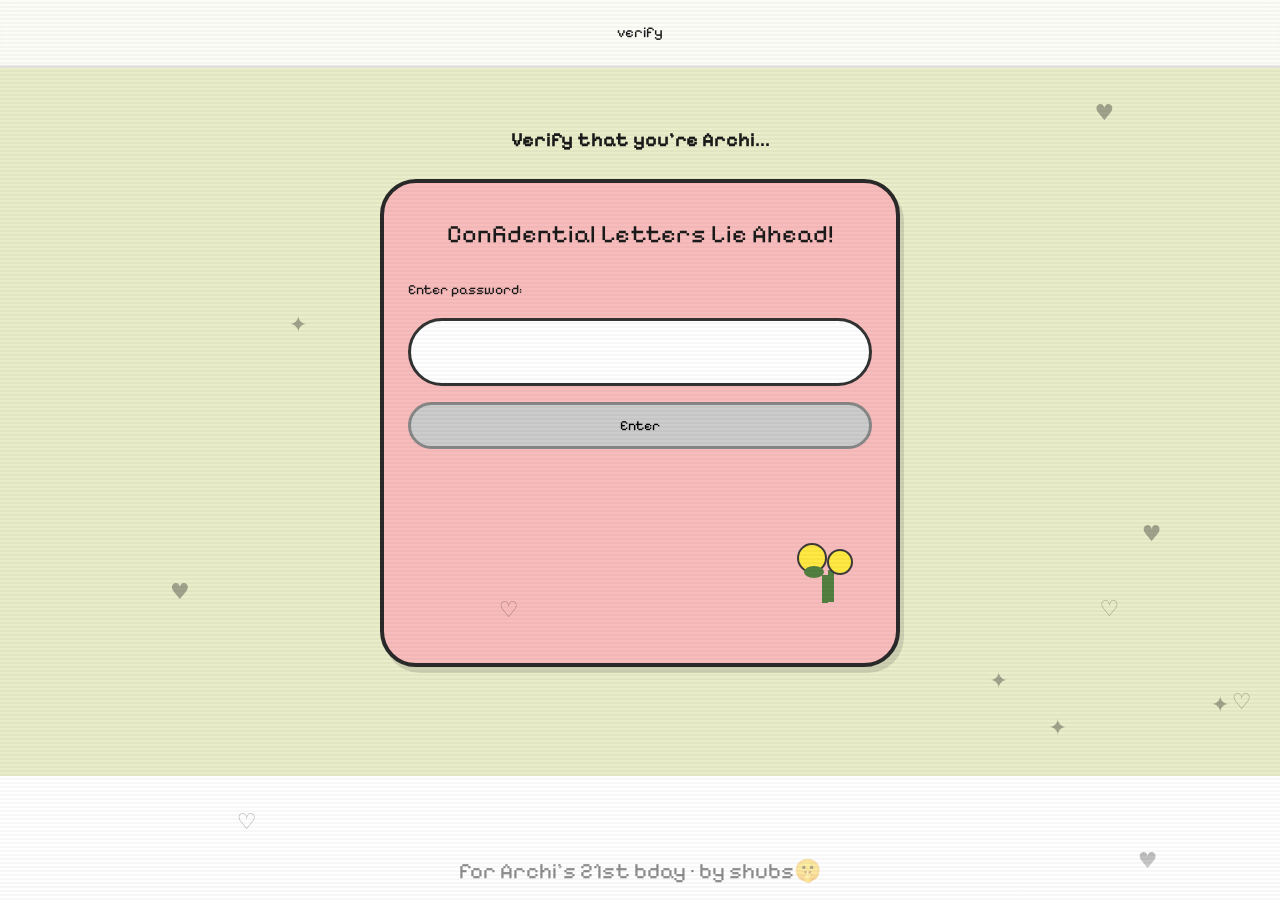
<file: index.html>
<!DOCTYPE html>
<html lang="en">
  <head>
    <meta charset="UTF-8" />
    <meta name="viewport" content="width=device-width, initial-scale=1" />
    <title>Verify — Late Night Show</title>
    <link rel="stylesheet" href="css/styles.css" />
  </head>
  <body class="crt">
    <div class="hearts-bg" aria-hidden="true"></div>
    <nav class="site-nav">
      <a href="index.html">verify</a>
    </nav>
    <main class="page page--verify">
      <h1 class="page-title">Verify that you're Archi...</h1>
      <div class="card card--modal" id="gate-card">
        <p style="text-align: center; margin: 0 0 20px; line-height: 1.9">
          Confidential Letters Lie Ahead!
        </p>
        <form id="gate-form" style="display: flex; flex-direction: column; gap: 16px">
          <label for="gate-pass">Enter password:</label>
          <input
            id="gate-pass"
            class="input-pill"
            type="password"
            autocomplete="current-password"
            required
          />
          <button type="submit" class="btn-gray" id="gate-submit">Enter</button>
          <p id="gate-msg" class="muted" style="min-height: 1.2em; margin: 0; text-align: center"></p>
        </form>
        <div
          style="margin-top: 24px; text-align: right; opacity: 0.95"
          aria-hidden="true"
        >
          <svg width="120" height="90" viewBox="0 0 120 90" style="max-width: 100%">
            <rect x="70" y="55" width="6" height="28" fill="#4a7c3a" />
            <rect x="76" y="50" width="6" height="32" fill="#4a7c3a" />
            <circle cx="60" cy="38" r="14" fill="#ffeb3b" stroke="#333" stroke-width="2" />
            <circle cx="88" cy="42" r="12" fill="#ffeb3b" stroke="#333" stroke-width="2" />
            <ellipse cx="62" cy="52" rx="10" ry="6" fill="#4a7c3a" />
          </svg>
        </div>
      </div>
    </main>
    <footer class="site-footer">for Archi's 21st bday · by shubs🤫</footer>
    <!-- Bump ?v= when you change js/config.js so browsers fetch the new password -->
    <script src="js/config.js?v=2"></script>
    <script src="js/auth.js"></script>
    <script src="js/hearts.js"></script>
    <script>
      (function () {
        if (window.LNS && window.LNS.isVerified()) {
          window.location.href = "welcome.html";
          return;
        }
        var form = document.getElementById("gate-form");
        var pass = document.getElementById("gate-pass");
        var msg = document.getElementById("gate-msg");
        var card = document.getElementById("gate-card");
        form.addEventListener("submit", function (e) {
          e.preventDefault();
          var expected = String(
            window.LNS_PASSWORD != null ? window.LNS_PASSWORD : "bestie"
          )
            .trim()
            .toLowerCase();
          var ok =
            (pass.value || "").trim().toLowerCase() === expected;
          if (ok) {
            window.LNS.setVerified();
            window.location.href = "welcome.html";
          } else {
            msg.textContent = "Not quite — try again?";
            card.classList.remove("shake");
            void card.offsetWidth;
            card.classList.add("shake");
          }
        });
      })();
    </script>
  </body>
</html>
</file>
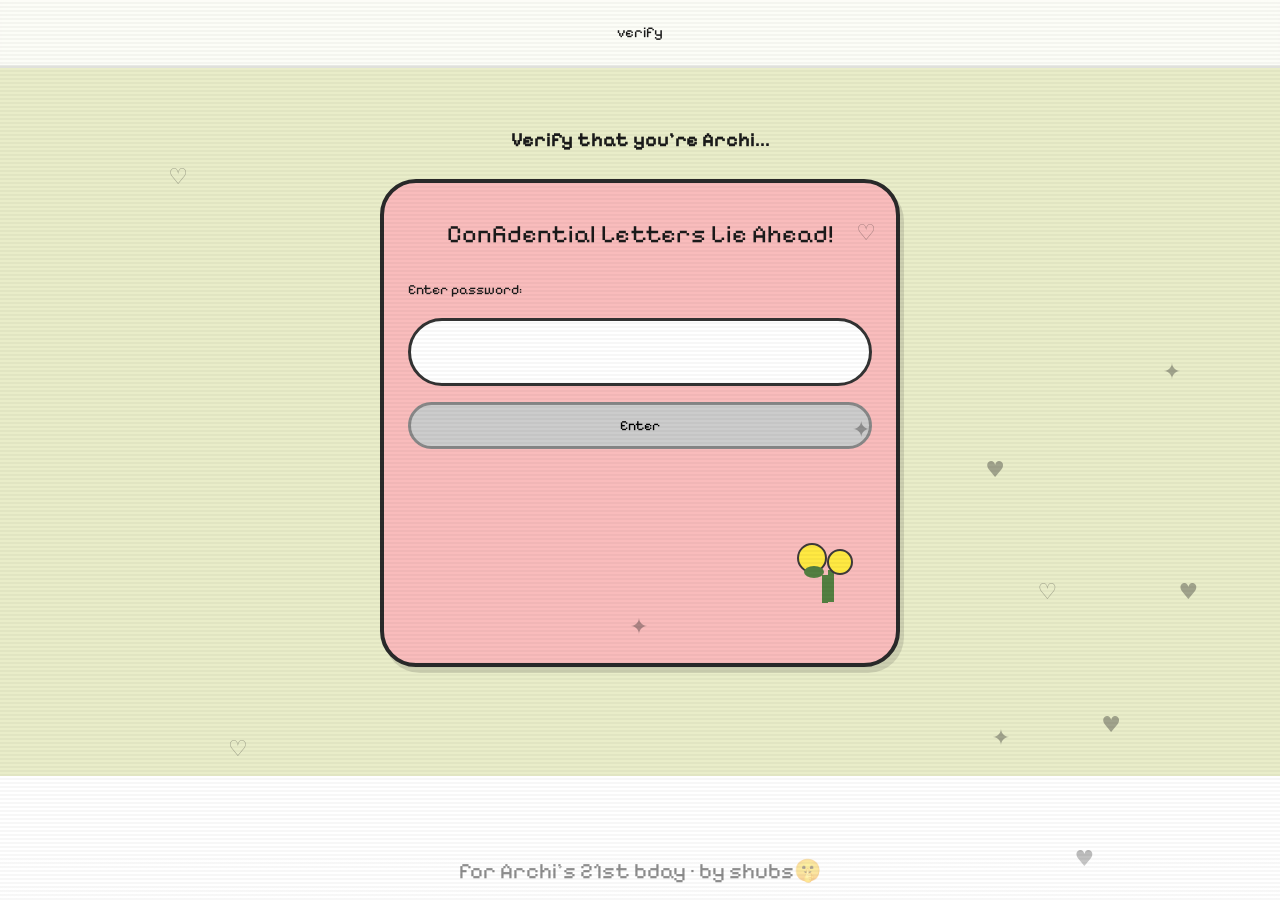
<file: affirmations.html>
<!DOCTYPE html>
<html lang="en">
  <head>
    <meta charset="UTF-8" />
    <meta name="viewport" content="width=device-width, initial-scale=1" />
    <title>Shubhi's Affirmations</title>
    <link rel="stylesheet" href="css/styles.css" />
  </head>
  <body class="crt">
    <script src="js/auth.js"></script>
    <script>
      LNS.requireAuth();
    </script>
    <div class="hearts-bg" aria-hidden="true"></div>
    <nav class="site-nav">
      <a href="experience.html">← hub</a>
      <a href="jokes.html">inside joke</a>
      <a href="letters.html">letters</a>
    </nav>
    <main class="page page--affirm" style="gap: 20px">
      <button
        type="button"
        class="btn-circle"
        id="affirm-btn"
        aria-label="Get a new affirmation"
      ></button>
      <p class="subtitle" style="margin: 0">Press button for new affirmation</p>
      <div class="display-frame">
        <div id="affirm-text" class="display-inner"></div>
      </div>
    </main>
    <footer class="site-footer">you deserve the softest pixels</footer>
    <script src="js/hearts.js"></script>
    <script src="js/affirmations.js?v=2"></script>
  </body>
</html>
</file>
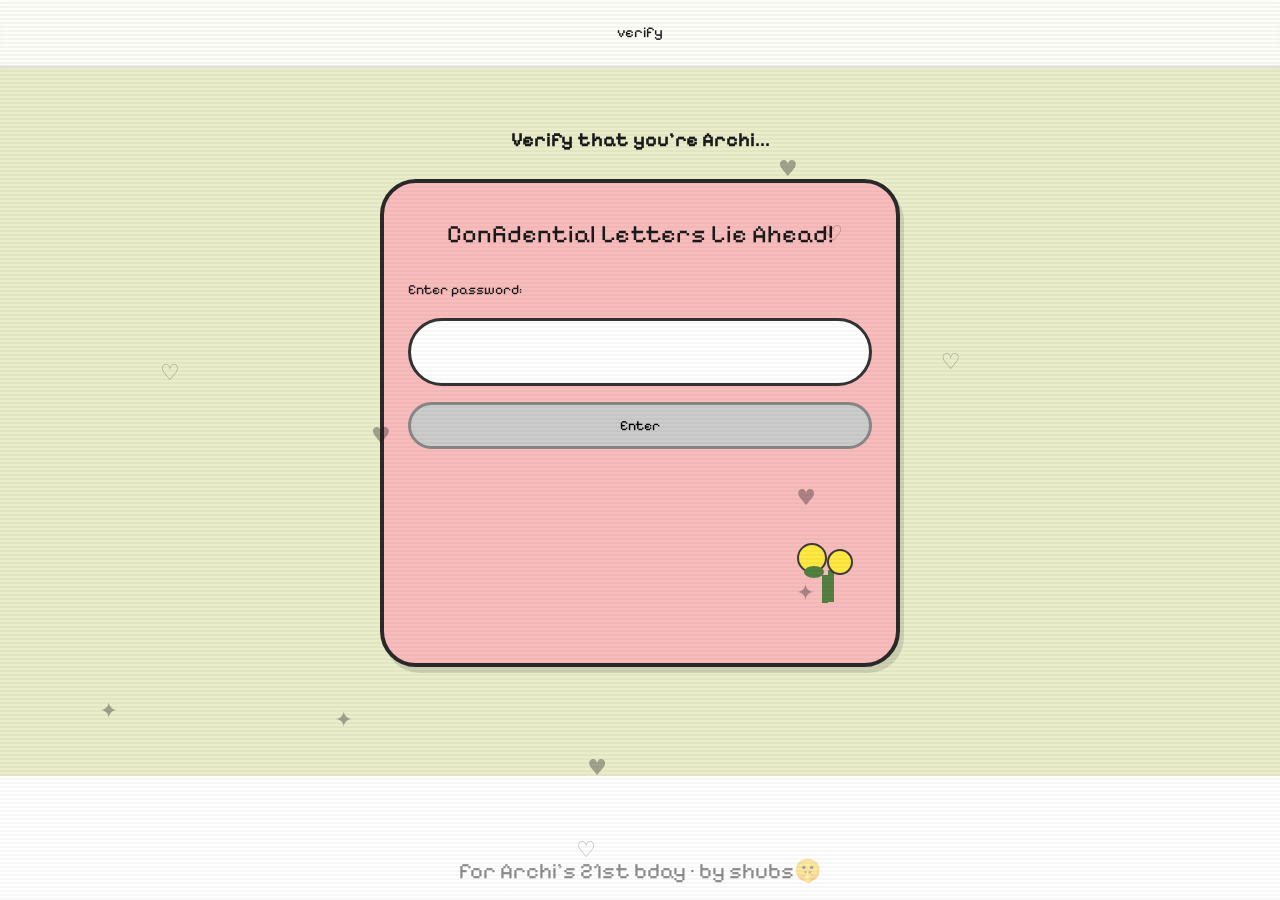
<file: experience.html>
<!DOCTYPE html>
<html lang="en">
  <head>
    <meta charset="UTF-8" />
    <meta name="viewport" content="width=device-width, initial-scale=1" />
    <title>Choose your Experience</title>
    <link rel="stylesheet" href="css/styles.css" />
  </head>
  <body class="crt">
    <script src="js/auth.js"></script>
    <script>
      LNS.requireAuth();
    </script>
    <div class="hearts-bg" aria-hidden="true"></div>
    <nav class="site-nav">
      <a href="welcome.html">welcome</a>
      <a href="experience.html">experience</a>
      <a href="letters.html">letters</a>
      <a href="memory.html">memory lane</a>
      <a href="jokes.html">inside joke</a>
      <a href="game.html">game</a>
      <a href="affirmations.html">affirmations</a>
    </nav>
    <main class="page page--hub">
      <div class="hub-frame">
        <div class="hub-sky">
          <h1 class="hub-title">Choose your Experience</h1>
          <div class="hub-grid">
            <a class="hub-btn" href="letters.html">read a letter</a>
            <a class="hub-btn" href="memory.html">memory lane</a>
            <a class="hub-btn" href="jokes.html">inside joke</a>
            <a class="hub-btn" href="game.html">play a game</a>
            <a class="hub-btn" href="affirmations.html">shubhi's affirmations</a>
          </div>
        </div>
        <div class="hub-blocks" aria-hidden="true"></div>
      </div>
      <p class="muted" style="margin-top: 20px; text-align: center">
        Pick a door. No wrong answers.
      </p>
    </main>
    <footer class="site-footer">Late Night Show hub</footer>
    <script src="js/hearts.js"></script>
  </body>
</html>
</file>
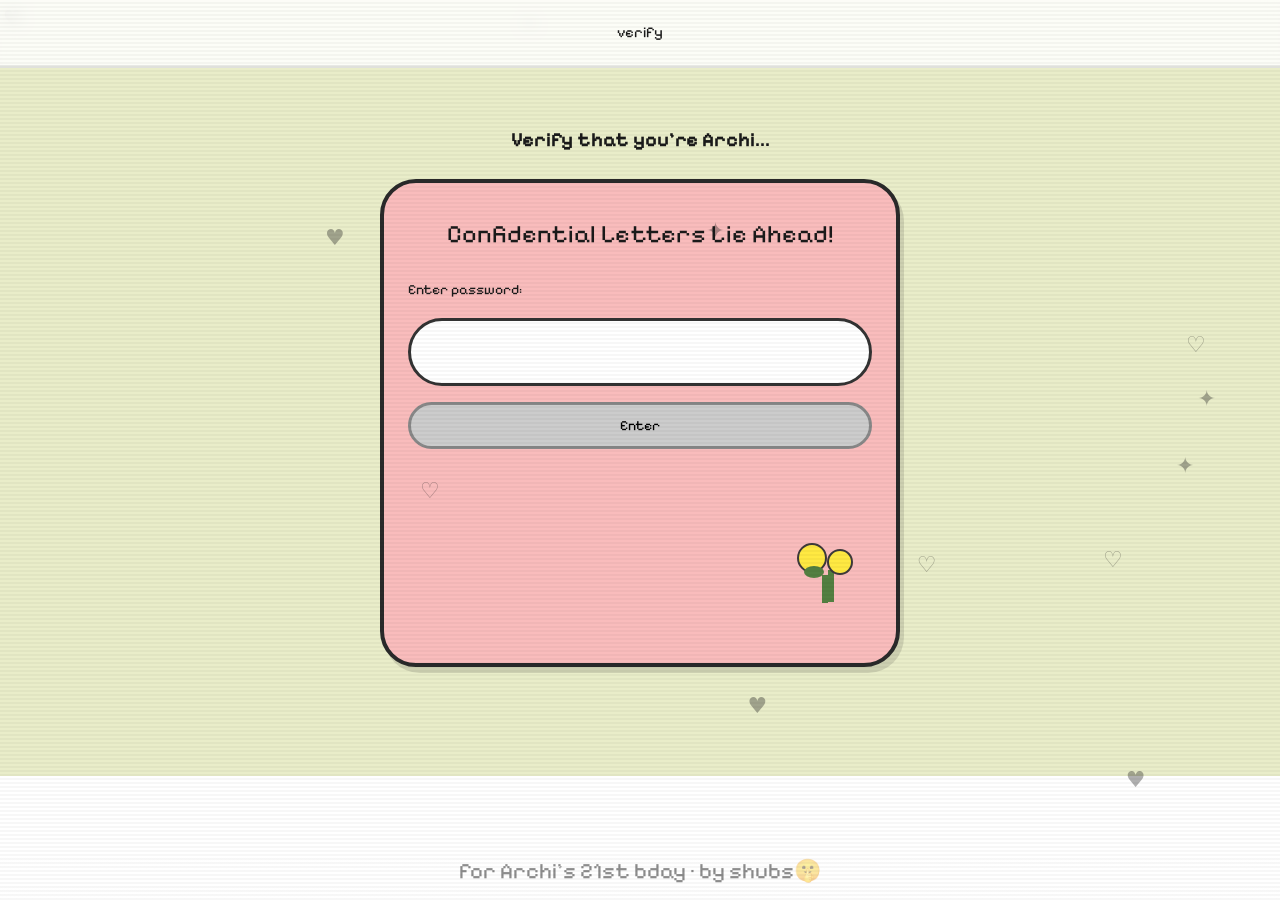
<file: game.html>
<!DOCTYPE html>
<html lang="en">
  <head>
    <meta charset="UTF-8" />
    <meta name="viewport" content="width=device-width, initial-scale=1" />
    <title>Play a Game</title>
    <link rel="stylesheet" href="css/styles.css" />
  </head>
  <body class="crt">
    <script src="js/auth.js"></script>
    <script>
      LNS.requireAuth();
    </script>
    <div class="hearts-bg" aria-hidden="true"></div>
    <nav class="site-nav">
      <a href="experience.html">← hub</a>
      <a href="jokes.html">inside joke</a>
      <a href="affirmations.html">affirmations</a>
    </nav>
    <main class="page page--game">
      <h1 class="page-title">Catch the Star</h1>
      <p class="muted" style="margin: 0 0 16px; text-align: center; max-width: 28em">
        Move your mouse (or finger on touch) to slide the paddle. Catch the falling star for
        points!
      </p>
      <div class="game-canvas-wrap">
        <canvas id="game-canvas" class="game-canvas" width="400" height="420"></canvas>
      </div>
      <p class="game-hud">Score: <span id="game-score">0</span></p>
    </main>
    <footer class="site-footer">high score: friendship (unbeatable)</footer>
    <script src="js/hearts.js"></script>
    <script src="js/game.js"></script>
  </body>
</html>
</file>
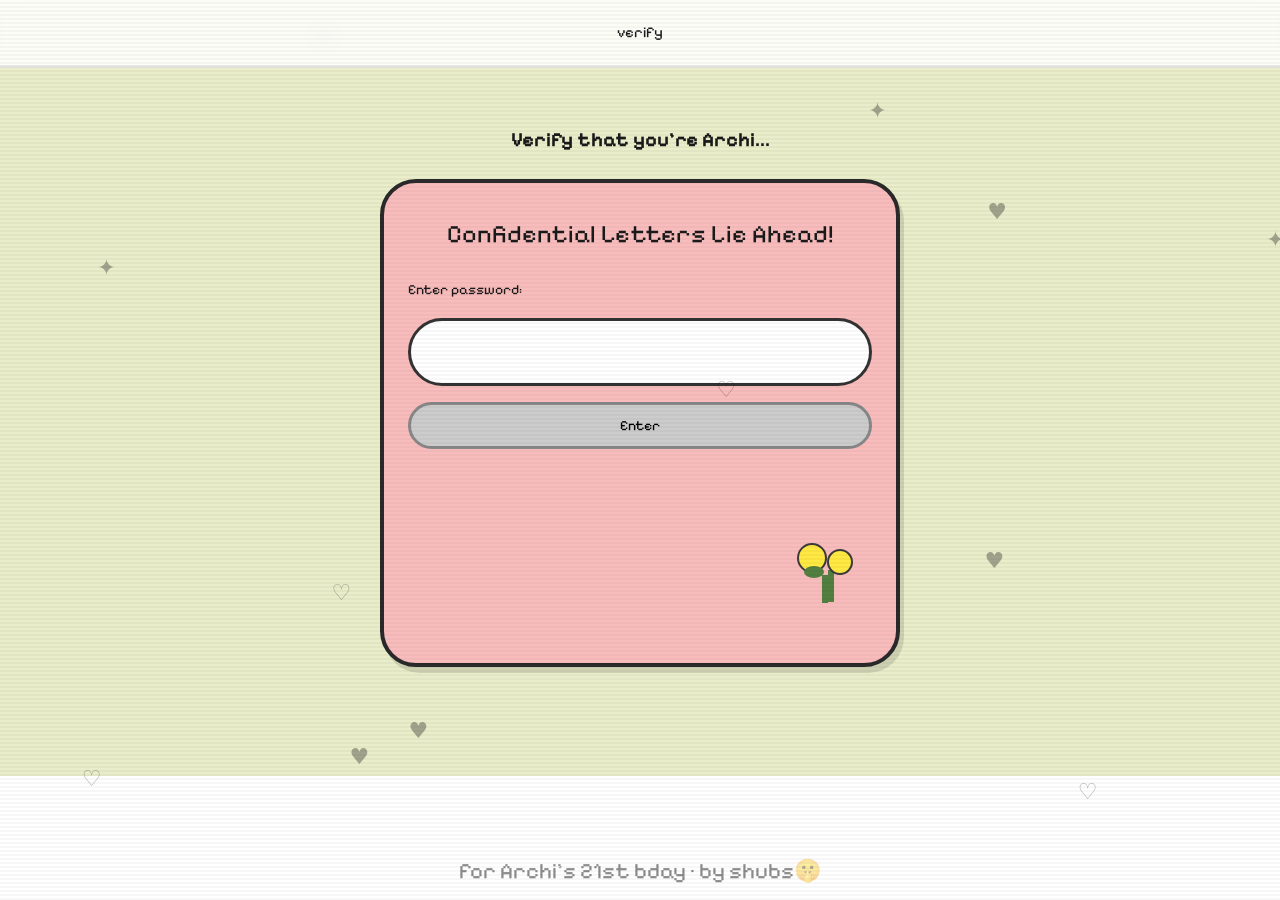
<file: jokes.html>
<!DOCTYPE html>
<html lang="en">
  <head>
    <meta charset="UTF-8" />
    <meta name="viewport" content="width=device-width, initial-scale=1" />
    <title>Inside Joke</title>
    <link rel="stylesheet" href="css/styles.css" />
  </head>
  <body class="crt">
    <script src="js/auth.js"></script>
    <script>
      LNS.requireAuth();
    </script>
    <div class="hearts-bg" aria-hidden="true"></div>
    <nav class="site-nav">
      <a href="experience.html">← hub</a>
      <a href="affirmations.html">affirmations</a>
      <a href="game.html">game</a>
    </nav>
    <main class="page page--joke" style="gap: 20px">
      <button
        type="button"
        class="btn-circle btn-circle--alt"
        id="joke-btn"
        aria-label="Get a new joke"
      ></button>
      <p class="subtitle" style="margin: 0">Press button for new joke</p>
      <div class="display-frame display-frame--soft">
        <div id="joke-text" class="display-inner"></div>
      </div>
    </main>
    <footer class="site-footer">chaotic good energy only</footer>
    <script src="js/hearts.js"></script>
    <script src="js/jokes.js?v=2"></script>
  </body>
</html>
</file>
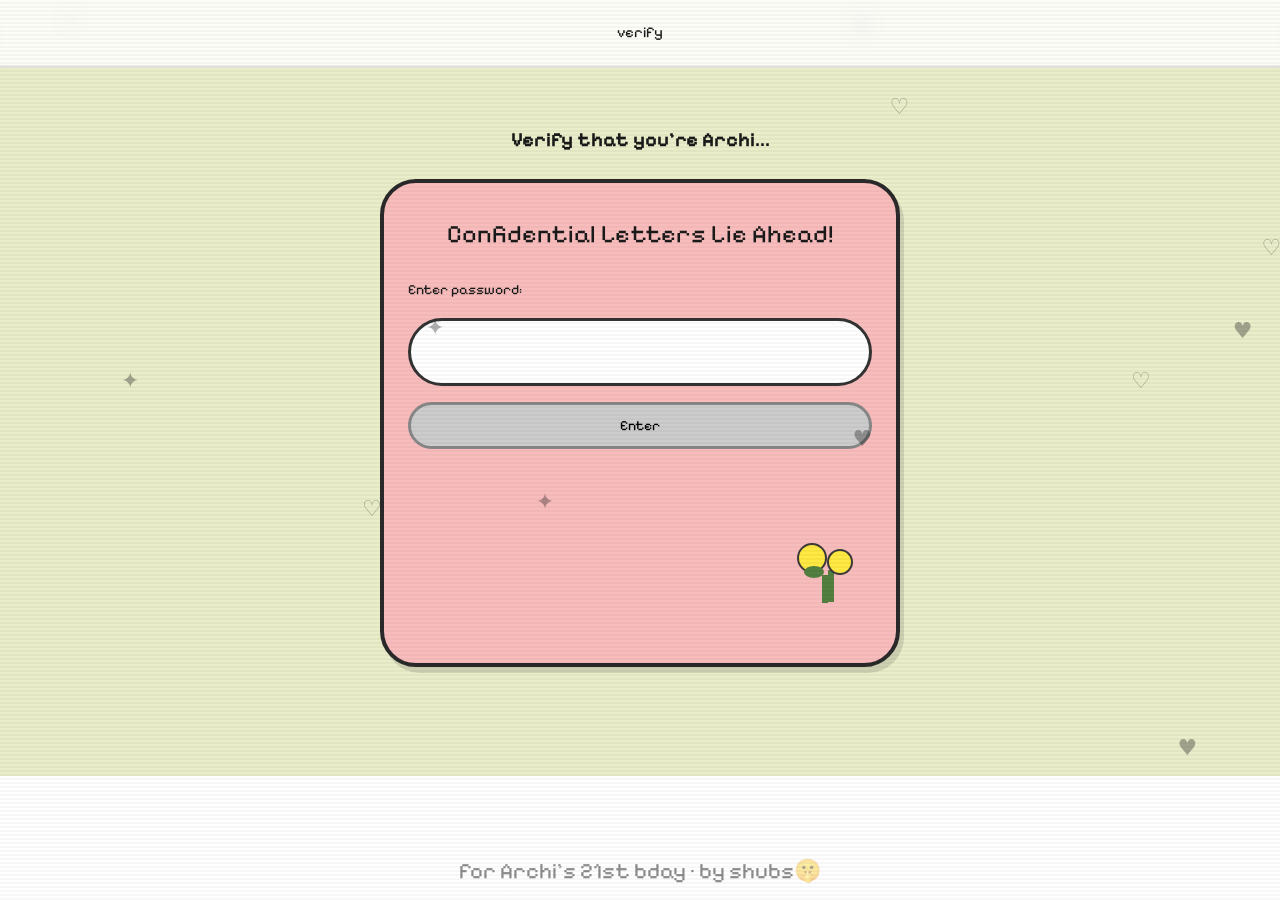
<file: letters.html>
<!DOCTYPE html>
<html lang="en">
  <head>
    <meta charset="UTF-8" />
    <meta name="viewport" content="width=device-width, initial-scale=1" />
    <title>Read a Letter</title>
    <link rel="stylesheet" href="css/styles.css" />
  </head>
  <body class="crt">
    <script src="js/auth.js"></script>
    <script>
      LNS.requireAuth();
    </script>
    <div class="hearts-bg" aria-hidden="true"></div>
    <nav class="site-nav">
      <a href="experience.html">← hub</a>
      <a href="memory.html">memory lane</a>
    </nav>
    <main class="page page--letters">
      <h1 class="page-title" style="margin-bottom: 8px">Letters (classified)</h1>
      <p class="muted" style="margin: 0 0 20px; max-width: 32em; text-align: center">
        A few notes from the writers' room!
      </p>
      <div class="letter-scroll">
        <article class="letter-block">
          
          <p>
            Hello Archi, 
            Happy 21st birthday!!! I genuinely cannot process that you are now a full, legal, tax-paying adult. That obv cannot be true. Do u even know how to do taxes likr i dont think so.

Please enjoy this website I made you bcs im quite a nerd as u know. I just can’t wait to see you again—it’s actually been so long, like… suspiciously long bro.

Maybe by the time I’m back, you’ll be a full dentist and can finally fix my life starting with Invisalign. I’ve been waiting. This is an investment in our friendship honestly.

I miss you a lot. You already know this, but I don’t feel comfortable around people that easily—and somehow, even when you’re not physically here, it still feels like you are. Which is either very sweet or slightly paranormal.

I hope your 21st is everything you deserve and more despite the minor setbacks courtesy of Swanand Gaikwad. Classic Swanand he really does this every year huh. And I’m really glad you found Chirag—he’s genuinely such a good boyfriend. Please inform him that touching my feet for ashirvaad is not optional. Lol i'm joking i bet he's reading this right now. Arey joke joke.

Thank you for always being my performative bestie, no one does it like you. Love you to the moon and back, always
          </p>
        
      </div>
    </main>
    <footer class="site-footer">paper hearts, digital ink</footer>
    <script src="js/hearts.js"></script>
  </body>
</html>
</file>
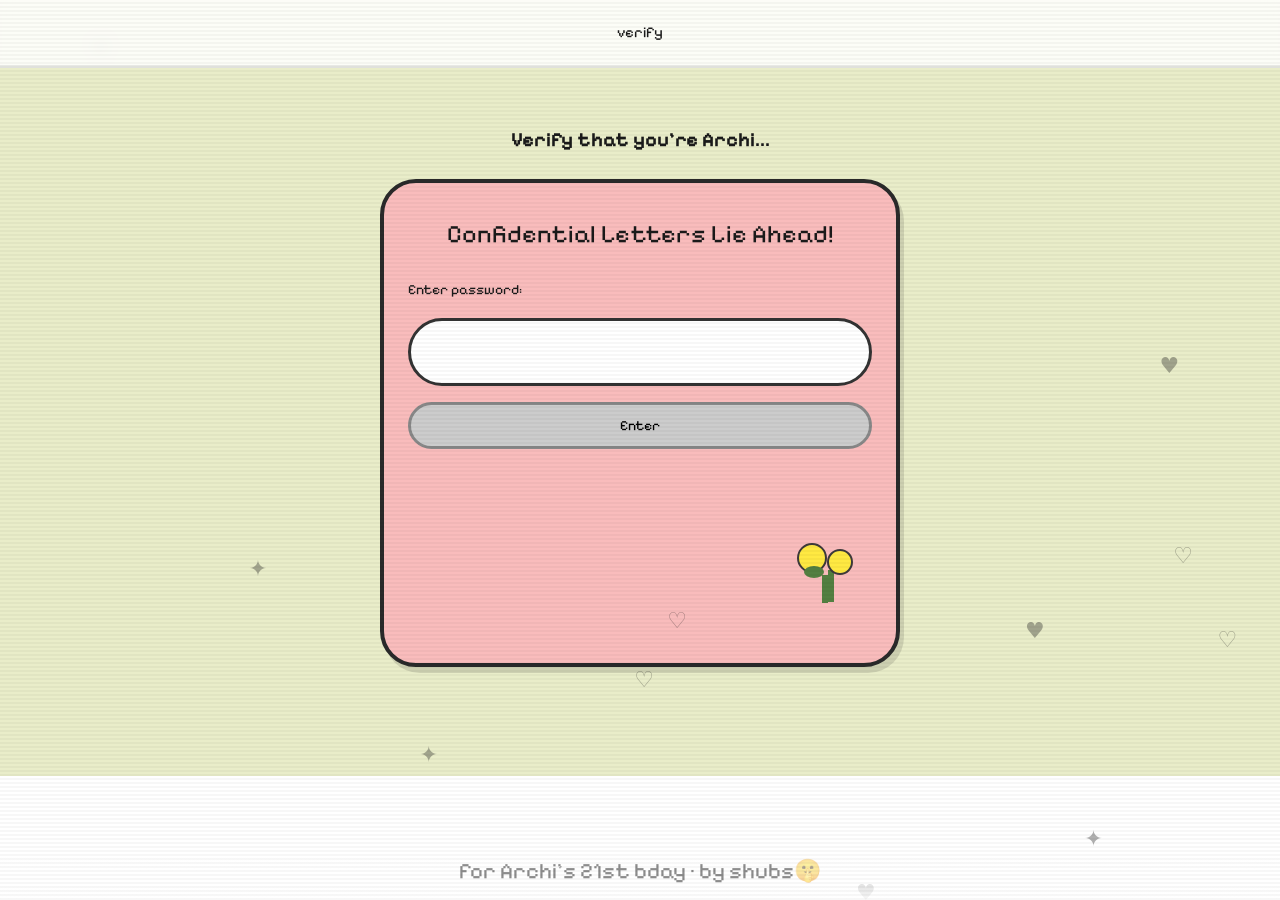
<file: memory.html>
<!DOCTYPE html>
<html lang="en">
  <head>
    <meta charset="UTF-8" />
    <meta name="viewport" content="width=device-width, initial-scale=1" />
    <title>Memory Lane</title>
    <link rel="stylesheet" href="css/styles.css" />
  </head>
  <body class="crt">
    <script src="js/auth.js"></script>
    <script>
      LNS.requireAuth();
    </script>
    <div class="hearts-bg" aria-hidden="true"></div>
    <nav class="site-nav">
      <a href="experience.html">← hub</a>
      <a href="welcome.html">welcome</a>
      <a href="letters.html">letters</a>
    </nav>
    <main class="page page--memory">
      <h1 class="page-title">Do you have a memory of us you want to add?</h1>
      <div class="card card--pink" style="position: relative; max-width: 560px">
        <p style="text-align: center; margin: 0 0 18px; line-height: 1.8">
          Type in a memory to add it to the collection!
        </p>
        <form id="memory-form" style="display: flex; flex-direction: column; gap: 14px">
          <label for="memory-input" class="visually-hidden">Your memory</label>
          <textarea
            id="memory-input"
            class="textarea-block"
            placeholder="A tiny scene, a line, a day that still glows..."
            maxlength="2000"
          ></textarea>
          <button type="submit" class="btn-pill" style="align-self: center">
            Add to collection
          </button>
        </form>
        <div
          style="margin-top: 28px; display: flex; justify-content: center; gap: 8px"
          aria-hidden="true"
        >
          <svg width="100" height="56" viewBox="0 0 100 56">
            <ellipse cx="30" cy="48" rx="22" ry="8" fill="#6b9e6b" />
            <ellipse cx="70" cy="48" rx="22" ry="8" fill="#6b9e6b" />
            <circle cx="28" cy="28" r="10" fill="#f48fb1" stroke="#333" stroke-width="2" />
            <circle cx="44" cy="22" r="8" fill="#f48fb1" stroke="#333" stroke-width="2" />
            <circle cx="72" cy="26" r="12" fill="#ffeb3b" stroke="#333" stroke-width="2" />
            <circle cx="86" cy="30" r="10" fill="#ffeb3b" stroke="#333" stroke-width="2" />
          </svg>
        </div>
      </div>
      <section class="memory-list" aria-label="Saved memories">
        <h2>The collection (starting with my memories for you)</h2>
        <div id="memory-list"></div>
      </section>
    </main>
    <footer class="site-footer">your stories can keep growing here</footer>
    <script src="js/hearts.js"></script>
    <script src="js/memories.js?v=2"></script>
  </body>
</html>
</file>
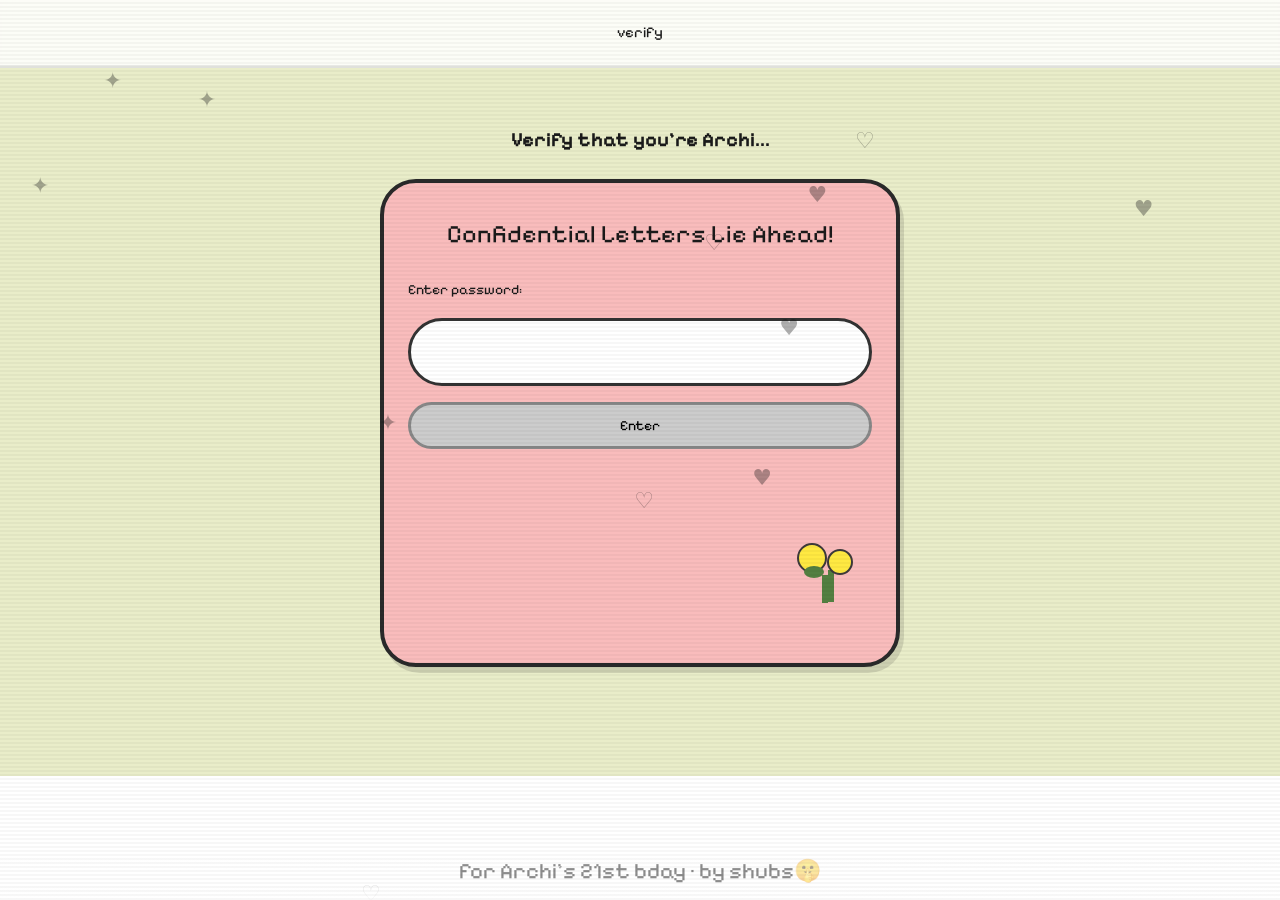
<file: welcome.html>
<!DOCTYPE html>
<html lang="en">
  <head>
    <meta charset="UTF-8" />
    <meta name="viewport" content="width=device-width, initial-scale=1" />
    <title>Welcome — Late Night Show</title>
    <link rel="stylesheet" href="css/styles.css" />
  </head>
  <body class="crt">
    <script src="js/auth.js"></script>
    <script>
      LNS.requireAuth();
    </script>
    <div class="hearts-bg" aria-hidden="true"></div>
    <nav class="site-nav">
      <a href="welcome.html">welcome</a>
      <a href="experience.html">experience</a>
      <a href="memory.html">memories</a>
      <a href="index.html">lock</a>
    </nav>
    <main class="page page--welcome">
      <div class="welcome-card card card--white pattern-gingham">
        <div class="welcome-header">
          Welcome to the official Late Night Show w/ Shubhi and Archi website!
        </div>
        <div class="welcome-stage">
          <div class="welcome-char welcome-char--left" aria-hidden="true">
            <img src="assets/shubhi-pixel.png" alt="" width="100%" height="auto" />
          </div>
          <div class="welcome-char welcome-char--right" aria-hidden="true">
            <img src="assets/archi-pixel.png" alt="" width="100%" height="auto" />
          </div>
          <button type="button" class="btn-pill welcome-cta" id="join-btn">
            Press Enter to Join the Experience!
          </button>
        </div>
      </div>
      <p class="muted" style="margin-top: 16px; max-width: 28em; text-align: center">
        Tip: click the button or press Enter on your keyboard.
      </p>
    </main>
    <footer class="site-footer">made with pixelated love · 2026</footer>
    <script src="js/hearts.js"></script>
    <script>
      (function () {
        function go() {
          window.location.href = "experience.html";
        }
        document.getElementById("join-btn").addEventListener("click", go);
        document.addEventListener("keydown", function (e) {
          if (e.key !== "Enter") return;
          var tag = (e.target && e.target.tagName) || "";
          if (tag === "INPUT" || tag === "TEXTAREA") return;
          go();
        });
      })();
    </script>
  </body>
</html>
</file>
<file: css/styles.css>
/* Late Night Show — shared tokens + layout (Figma-aligned) */
@import url("https://fonts.googleapis.com/css2?family=Pixelify+Sans:wght@400;500;600;700&display=swap");

:root {
  --bg-welcome: #e2e7a0;
  --bg-soft: #e9ebb0;
  --bg-mint: #e2e8a4;
  --bg-verify: #e9edc9;
  --bg-hub: #e6e6b8;
  --bg-affirm: #e6e6a8;
  --bg-joke: #e2e69f;

  --pink-banner: #f7c1c1;
  --pink-card: #f9baba;
  --pink-border: #f8bbd0;
  --pink-deep: #f2b6b6;
  --pink-modal: #f9bcbc;
  --pink-memory: #f5b7b1;

  --btn-beige: #d2c4b1;
  --btn-beige-alt: #d2c9b8;
  --gray-screen: #e0e0e0;
  --gray-input: #d9d9d9;
  --gray-pill: #cccccc;

  --text: #1a1a1a;
  --text-muted: #5c4033;
  --white: #ffffff;

  --font-pixel: "Pixelify Sans", system-ui, sans-serif;
  --font-readable: "Pixelify Sans", system-ui, sans-serif;

  /* Global type scale (Pixelify Sans reads smaller than old bitmap font at same px) */
  --text-body: 25px;
  --text-nav: 15px;
  --text-title: clamp(15px, 2.8vw, 20px);
  --text-subtitle: 28px;
  --text-muted: 26px;
  --text-ui: 15px;
  --text-ui-sm: 14px;
  --text-input: 28px;
  --text-display: 30px;
  --text-welcome-banner: clamp(12px, 2vw, 15px);
  --text-hub-title: clamp(12px, 2.2vw, 16px);
  --text-hub-btn: 20px;
  --text-letter-h: 14px;
  --text-letter-body: 28px;
  --text-memory: 26px;
  --text-game-hud: 30px;
  --text-footer: 22px;
  --nav-height: 68px;
  --footer-height: 56px;

  --radius-xl: 36px;
  --radius-lg: 28px;
  --radius-md: 18px;
  --shadow-soft: 4px 6px 0 rgba(0, 0, 0, 0.12);
}

*,
*::before,
*::after {
  box-sizing: border-box;
}

html {
  height: 100%;
}

body {
  margin: 0;
  min-height: 100%;
  font-family: var(--font-pixel);
  font-size: var(--text-body);
  line-height: 1.7;
  color: var(--text);
  -webkit-font-smoothing: antialiased;
}

/* Gingham pattern (welcome card) */
.pattern-gingham {
  background-color: #fff;
  background-image: linear-gradient(
      90deg,
      rgba(255, 182, 193, 0.35) 50%,
      transparent 50%
    ),
    linear-gradient(rgba(255, 182, 193, 0.35) 50%, transparent 50%);
  background-size: 24px 24px;
}

/* Page shells */
.page {
  min-height: calc(100vh - var(--nav-height) - var(--footer-height));
  display: flex;
  flex-direction: column;
  align-items: center;
  justify-content: center;
  padding: calc(var(--nav-height) + 24px) 16px calc(var(--footer-height) + 24px);
}

.page--verify {
  background: var(--bg-verify);
}

.page--verify #gate-form label {
  font-size: var(--text-ui-sm);
}

.page--welcome {
  background: var(--bg-welcome);
}

.page--hub {
  background: var(--bg-hub);
}

.page--memory {
  background: var(--bg-mint);
}

.page--affirm {
  background: var(--bg-affirm);
}

.page--joke {
  background: var(--bg-joke);
}

.page--letters {
  background: var(--bg-soft);
}

.page--game {
  background: #dfe8c8;
}

/* Top nav strip */
.site-nav {
  position: fixed;
  top: 0;
  left: 0;
  right: 0;
  z-index: 100;
  display: flex;
  flex-wrap: wrap;
  gap: 8px;
  justify-content: center;
  align-items: center;
  padding: 10px 12px;
  background: rgba(255, 255, 255, 0.85);
  backdrop-filter: blur(8px);
  border-bottom: 3px solid rgba(0, 0, 0, 0.08);
  font-size: var(--text-nav);
  min-height: var(--nav-height);
}

.site-nav a {
  color: var(--text-muted);
  text-decoration: none;
  padding: 6px 10px;
  border-radius: 999px;
  border: 2px solid transparent;
  transition: border-color 0.15s, background 0.15s;
}

.site-nav a:hover,
.site-nav a:focus-visible {
  border-color: var(--pink-deep);
  background: rgba(242, 182, 182, 0.25);
  outline: none;
}

/* Cards */
.card {
  width: min(100%, 720px);
  border-radius: var(--radius-xl);
  box-shadow: var(--shadow-soft);
}

.card--white {
  background: #fff;
  border: 4px solid #f3f3f3;
  overflow: hidden;
}

.card--pink {
  background: var(--pink-memory);
  border: 4px solid rgba(0, 0, 0, 0.15);
  padding: 28px 24px 48px;
}

.card--modal {
  background: var(--pink-modal);
  border: 4px solid #2a2a2a;
  padding: 28px 24px 40px;
  max-width: 520px;
}

/* Typography */
h1.page-title {
  font-size: var(--text-title);
  text-align: center;
  margin: 0 0 20px;
  max-width: 36em;
  line-height: 1.9;
}

.subtitle {
  font-family: var(--font-readable);
  font-size: var(--text-subtitle);
  text-align: center;
  margin: 0 0 16px;
  color: var(--text);
}

.muted {
  font-family: var(--font-readable);
  font-size: var(--text-muted);
  color: var(--text-muted);
}

.visually-hidden {
  position: absolute;
  width: 1px;
  height: 1px;
  padding: 0;
  margin: -1px;
  overflow: hidden;
  clip: rect(0, 0, 0, 0);
  white-space: nowrap;
  border: 0;
}

/* Buttons */
.btn-pill {
  font-family: var(--font-pixel);
  font-size: var(--text-ui);
  padding: 14px 20px;
  border-radius: 999px;
  border: 3px solid #2a2a2a;
  background: var(--pink-banner);
  color: var(--text);
  cursor: pointer;
  box-shadow: var(--shadow-soft);
  transition: transform 0.12s ease, filter 0.12s ease;
}

.btn-pill:hover {
  transform: translateY(-2px);
  filter: brightness(1.03);
}

.btn-pill:active {
  transform: translateY(1px);
}

.btn-circle {
  width: 88px;
  height: 88px;
  border-radius: 50%;
  border: 4px solid rgba(0, 0, 0, 0.12);
  background: var(--btn-beige);
  cursor: pointer;
  box-shadow: var(--shadow-soft);
  transition: transform 0.1s ease, filter 0.1s;
}

.btn-circle:hover {
  filter: brightness(1.05);
}

.btn-circle:active {
  transform: scale(0.94);
}

.btn-circle--alt {
  background: var(--btn-beige-alt);
}

.btn-gray {
  font-family: var(--font-pixel);
  font-size: var(--text-ui-sm);
  padding: 12px 28px;
  border-radius: 999px;
  border: 3px solid #888;
  background: var(--gray-pill);
  cursor: pointer;
  transition: background 0.15s, transform 0.1s;
}

.btn-gray:hover {
  background: #bdbdbd;
}

.btn-gray:active {
  transform: scale(0.98);
}

/* Form fields */
.input-pill {
  width: 100%;
  font-family: var(--font-readable);
  font-size: var(--text-input);
  padding: 14px 18px;
  border-radius: 999px;
  border: 3px solid #333;
  background: var(--white);
}

.textarea-block {
  width: 100%;
  min-height: 140px;
  font-family: var(--font-readable);
  font-size: var(--text-input);
  padding: 16px;
  border-radius: var(--radius-md);
  border: 3px solid rgba(0, 0, 0, 0.12);
  background: var(--gray-input);
  resize: vertical;
  transition: box-shadow 0.15s, border-color 0.15s;
}

.textarea-block:hover,
.textarea-block:focus {
  outline: none;
  border-color: var(--pink-deep);
  box-shadow: 0 0 0 3px rgba(242, 182, 182, 0.45);
}

/* Display box (affirmations / jokes) */
.display-frame {
  width: min(100%, 560px);
  padding: 14px;
  border-radius: var(--radius-xl);
  background: var(--pink-border);
  box-shadow: var(--shadow-soft);
}

.display-frame--soft {
  background: #f9c5c5;
}

.display-inner {
  min-height: 120px;
  border-radius: var(--radius-lg);
  background: var(--gray-screen);
  padding: 20px;
  font-family: var(--font-readable);
  font-size: var(--text-display);
  line-height: 1.35;
  color: var(--text);
  transition: opacity 0.25s ease;
}

.display-inner.is-fading {
  opacity: 0;
}

/* Welcome layout */
.welcome-card {
  width: min(100%, 900px);
  overflow: hidden;
  background-size: 20px 20px;
}

.welcome-header {
  margin: 0 16px 16px;
  padding: 16px 20px;
  border-radius: var(--radius-lg);
  background: var(--pink-banner);
  border: 3px solid rgba(0, 0, 0, 0.1);
  text-align: center;
  font-size: var(--text-welcome-banner);
  line-height: 1.9;
  color: #8b3a4c;
}

.welcome-stage {
  position: relative;
  min-height: 280px;
  padding: 32px 16px 40px;
}

.welcome-cta {
  display: block;
  margin: 0 auto;
  max-width: 420px;
  text-align: center;
}

.welcome-char {
  position: absolute;
  bottom: 8px;
  width: min(40%, 230px);
  pointer-events: none;
  image-rendering: pixelated;
}

.welcome-char--left {
  left: 10%;
}

.welcome-char--right {
  right: 10%;
}

@keyframes bob {
  0%,
  100% {
    transform: translateY(0);
  }
  50% {
    transform: translateY(-6px);
  }
}

.welcome-char img {
  display: block;
  width: 100%;
  height: auto;
  image-rendering: pixelated;
  animation: bob 3s ease-in-out infinite;
}

.welcome-char--right img {
  animation-delay: 0.4s;
}

/* Experience hub — pixel landscape */
.hub-frame {
  width: min(100%, 920px);
  border-radius: 32px;
  overflow: hidden;
  border: 6px solid #5c4033;
  box-shadow: var(--shadow-soft);
  background: #3d2918;
}

.hub-sky {
  position: relative;
  padding: 28px 20px 120px;
  background: linear-gradient(180deg, #c8a8ff 0%, #ffb8d8 40%, #ffd4a8 100%);
}

.hub-sky::before,
.hub-sky::after {
  content: "";
  position: absolute;
  height: 12px;
  background: rgba(255, 255, 255, 0.85);
  border-radius: 4px;
  opacity: 0.9;
}

.hub-sky::before {
  width: 120px;
  top: 22%;
  left: 15%;
  box-shadow: 180px 40px 0 -2px rgba(255, 255, 255, 0.75);
}

.hub-sky::after {
  width: 90px;
  top: 38%;
  right: 18%;
  box-shadow: -140px 25px 0 -1px rgba(255, 255, 255, 0.65);
}

.hub-title {
  display: block;
  width: fit-content;
  max-width: 100%;
  margin: 0 auto 24px;
  padding: 14px 22px;
  border-radius: var(--radius-lg);
  background: var(--pink-deep);
  border: 3px solid #2a2a2a;
  font-size: var(--text-hub-title);
  text-align: center;
  line-height: 1.8;
}

.hub-grid {
  display: grid;
  grid-template-columns: 1fr 1fr;
  gap: 14px;
  max-width: 520px;
  margin: 0 auto;
  position: relative;
  z-index: 2;
}

.hub-btn {
  font-family: var(--font-pixel);
  font-size: var(--text-hub-btn);
  padding: 16px 12px;
  border-radius: 14px;
  border: 3px solid #2a2a2a;
  background: var(--pink-deep);
  color: var(--text);
  cursor: pointer;
  text-align: center;
  line-height: 1.6;
  text-decoration: none;
  display: flex;
  align-items: center;
  justify-content: center;
  min-height: 56px;
  transition: transform 0.12s, filter 0.12s;
}

.hub-btn:hover {
  transform: translateY(-3px);
  filter: brightness(1.04);
}

.hub-btn:active {
  transform: translateY(0);
}

.hub-blocks {
  height: 72px;
  background: repeating-linear-gradient(
      90deg,
      #6b4a2e,
      #6b4a2e 16px,
      #8b6a45 16px,
      #8b6a45 32px
    ),
    #5a3d24;
  background-blend-mode: multiply;
  border-top: 6px solid #4a3420;
}

/* Floating hearts decoration */
.hearts-bg {
  position: fixed;
  inset: 0;
  pointer-events: none;
  overflow: hidden;
  z-index: 0;
}

.heart {
  position: absolute;
  font-size: 22px;
  opacity: 0.35;
  animation: float 8s ease-in-out infinite;
}

@keyframes float {
  0%,
  100% {
    transform: translate(0, 0) rotate(0deg);
  }
  33% {
    transform: translate(10px, -20px) rotate(8deg);
  }
  66% {
    transform: translate(-8px, 10px) rotate(-6deg);
  }
}

/* Letters */
.letter-scroll {
  width: min(100%, 640px);
  max-height: 70vh;
  overflow-y: auto;
  padding: 20px;
  border-radius: var(--radius-xl);
  background: #fff8f0;
  border: 4px solid var(--pink-border);
  box-shadow: var(--shadow-soft);
}

.letter-block {
  margin-bottom: 28px;
  padding-bottom: 24px;
  border-bottom: 2px dashed rgba(0, 0, 0, 0.1);
}

.letter-block:last-child {
  border-bottom: none;
  margin-bottom: 0;
}

.letter-block h2 {
  font-size: var(--text-letter-h);
  margin: 0 0 12px;
  color: #8b3a4c;
}

.letter-block p {
  font-family: var(--font-readable);
  font-size: var(--text-letter-body);
  margin: 0;
  line-height: 1.4;
}

/* Memory list */
.memory-list {
  width: min(100%, 560px);
  margin-top: 20px;
  text-align: left;
}

.memory-list h2 {
  font-size: var(--text-letter-h);
  text-align: center;
  margin: 28px 0 12px;
}

.memory-item {
  font-family: var(--font-readable);
  font-size: var(--text-memory);
  padding: 12px 14px;
  margin-bottom: 10px;
  border-radius: var(--radius-md);
  background: rgba(255, 255, 255, 0.55);
  border: 2px solid rgba(0, 0, 0, 0.08);
}

/* Game */
.game-canvas-wrap {
  position: relative;
  border-radius: var(--radius-lg);
  overflow: hidden;
  border: 4px solid #333;
  box-shadow: var(--shadow-soft);
}

.game-canvas {
  display: block;
  width: min(100%, 400px);
  height: 420px;
  background: linear-gradient(180deg, #87ceeb 0%, #98d8a8 100%);
  cursor: crosshair;
}

.game-hud {
  font-family: var(--font-readable);
  font-size: var(--text-game-hud);
  margin-top: 12px;
  text-align: center;
}

/* Footer */
.site-footer {
  position: fixed;
  bottom: 0;
  left: 0;
  right: 0;
  padding: 10px;
  text-align: center;
  font-family: var(--font-readable);
  font-size: var(--text-footer);
  color: rgba(0, 0, 0, 0.45);
  background: linear-gradient(transparent, rgba(255, 255, 255, 0.9));
  min-height: var(--footer-height);
}

/* Shake animation (wrong password) */
@keyframes shake {
  0%,
  100% {
    transform: translateX(0);
  }
  20% {
    transform: translateX(-8px);
  }
  40% {
    transform: translateX(8px);
  }
  60% {
    transform: translateX(-6px);
  }
  80% {
    transform: translateX(6px);
  }
}

.shake {
  animation: shake 0.45s ease;
}

/* CRT scanline overlay (optional) */
.crt::after {
  content: "";
  position: fixed;
  inset: 0;
  pointer-events: none;
  background: repeating-linear-gradient(
    transparent 0,
    transparent 2px,
    rgba(0, 0, 0, 0.03) 2px,
    rgba(0, 0, 0, 0.03) 4px
  );
  z-index: 9999;
}

@media (max-width: 640px) {
  .hub-grid {
    grid-template-columns: 1fr;
  }

  .welcome-char {
    display: none;
  }

  body {
    font-size: 15px;
  }
}
</file>
